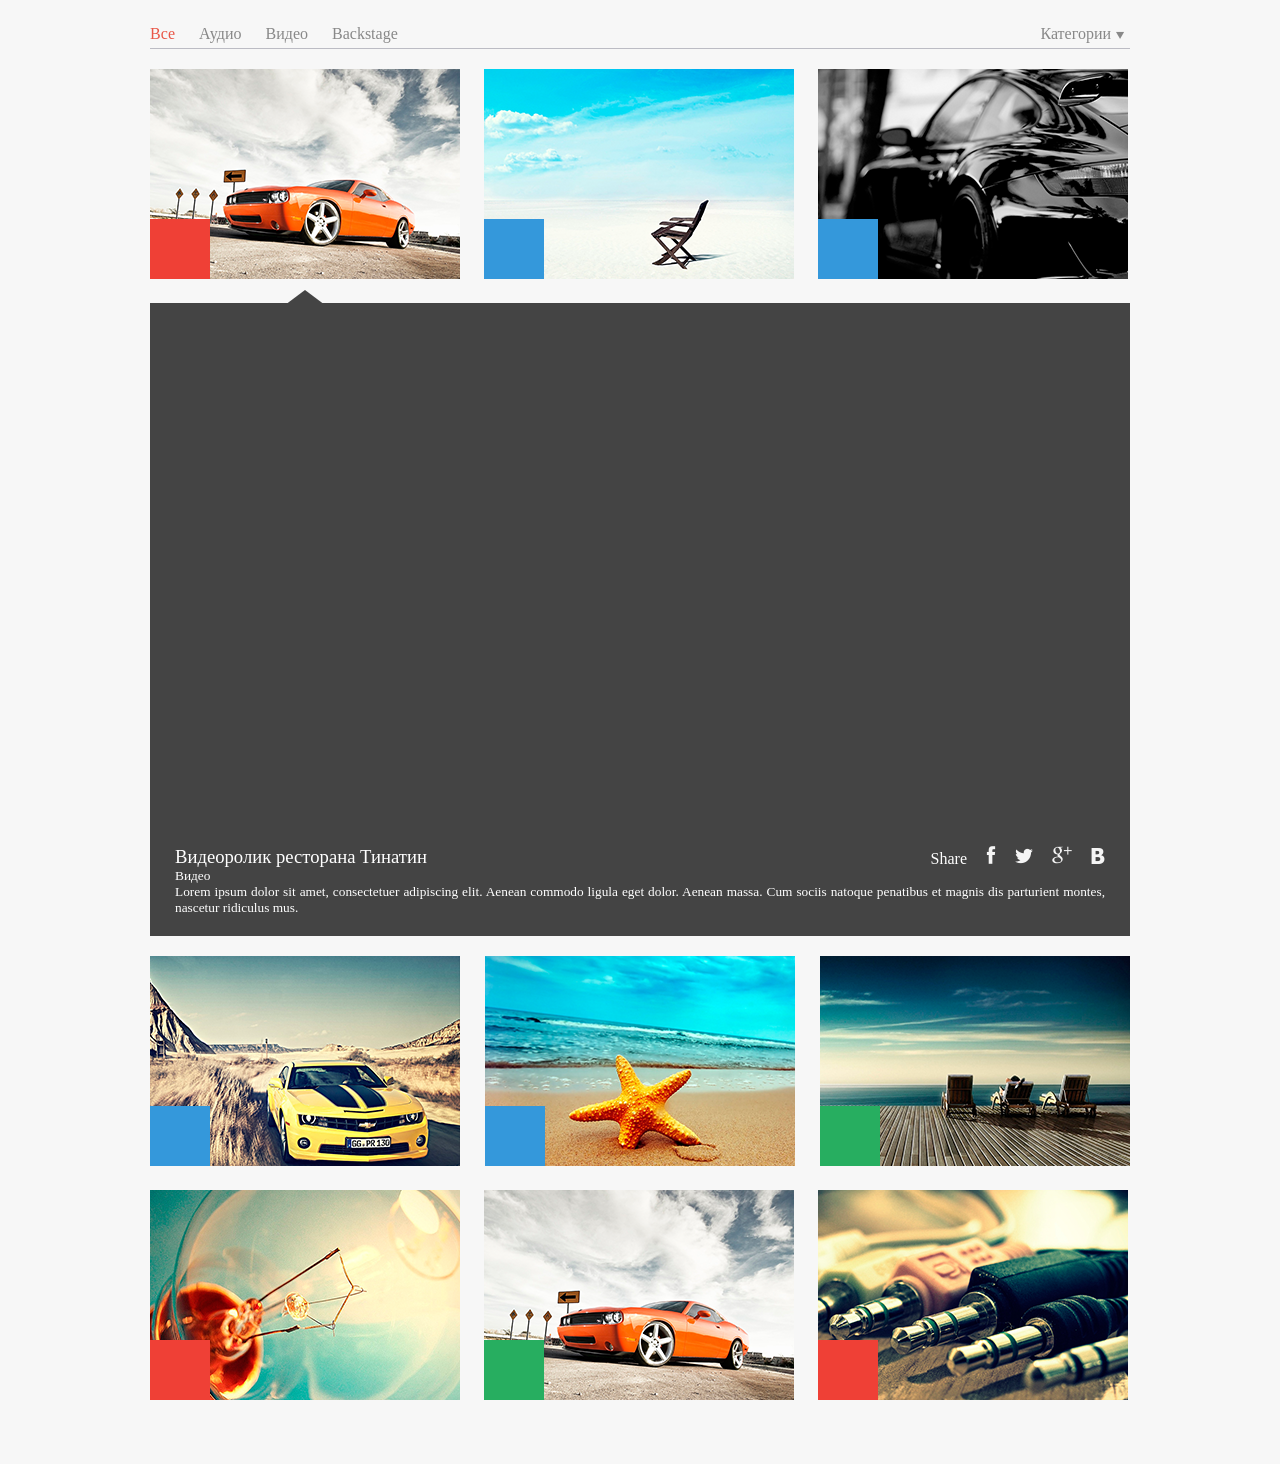
<file: attract/index.html>
<!DOCTYPE html>
<html>
<head>
	<meta charset="utf-8">
	<title>Attract</title>
	<link rel="stylesheet" type="text/css" href="css/style.css">
	<script type="text/javascript" src="js/jquery-2.0.2.js"></script>
	<script type="text/javascript" src="js/script.js"></script>
	<!--[if lt IE 9]>
		<script src="http://html5shiv.googlecode.com/svn/trunk/html5.js"></script>
	<![endif]-->
</head>
<body>
	<div class="content">
 		<nav>
 			<a href="#" class="current">Все</a>
 			<a href="#">Аудио</a>
 			<a href="#">Видео</a>
 			<a href="#">Backstage</a>
 		</nav>
 		<ul class="filter-categories">
 			<li><a href="#">Категории</a>
 				<ul>
		            <li><a href="#">Банки</a></li>
		            <li><a href="#">Страхование</a></li>
		            <li><a href="#">Строительство</a></li>
		            <li><a href="#">Медицина</a></li>
		            <li><a href="#">Здоровье и красота</a></li>
		        </ul>
 			</li>
 		</ul>
 		<div class="clearfix"></div>
 		<div class="separator"></div>
 		<div class="media">
 			<div class="item item2">
 				<div class="item-type video">
 					<img src="./img/media-video.png">
 					<p>Видеоролик ресторана Тинатин</p>
 					<p class="small-text">Видео</p>
 				</div>
 			</div>
 			<div class="item item8">
 				<div class="item-type music">
 					<img class="qwe" src="./img/media-music.png">
 					<p>Видеоролик ресторана Тинатин</p>
 					<p class="small-text">Видео</p>
 				</div>
 			</div>
 			<div class="item item7 last">
 				<div class="item-type music">
 					<img src="./img/media-music.png">
 					<p>Видеоролик ресторана Тинатин</p>
 					<p class="small-text">Видео</p>
 				</div>
 			</div>
 			<div class="video-box">
 				<iframe width="930" height="490" src="//www.youtube.com/embed/T9DI9gwKM-w" frameborder="0" allowfullscreen></iframe>
 				<p class="title">
 					Видеоролик ресторана Тинатин
 				</p>
 				<div class="social">
 					<span>Share</span>
 					<a class="social-facebook" href="#"></a>
 					<a class="social-twitter" href="#"></a>
 					<a class="social-google" href="#"></a>
 					<a class="social-vk" href="#"></a>
 				</div>
 				<div class="clearfix"></div>
 				<p class="small-text">Видео</p>
 				<p class="small-text">
 					Lorem ipsum dolor sit amet, consectetuer adipiscing elit. Aenean commodo ligula eget dolor. Aenean massa. Cum sociis natoque penatibus et magnis dis parturient montes, nascetur ridiculus mus. 
 				</p>
 			</div>
 			<div class="item item6">
 				<div class="item-type music">
 					<img src="./img/media-music.png">
 					<p>Видеоролик ресторана Тинатин</p>
 					<p class="small-text">Видео</p>
 				</div>
 			</div>
 			<div class="item item5">
 				<div class="item-type music">
 					<img src="./img/media-music.png">
 					<p>Видеоролик ресторана Тинатин</p>
 					<p class="small-text">Видео</p>
 				</div>
 			</div>
 			<div class="item item4 last">
 				<div class="item-type film">
 					<img src="./img/media-film.png">
 					<p>Видеоролик ресторана Тинатин</p>
 					<p class="small-text">Видео</p>
 				</div>
 			</div>
 			<div class="item item3">
 				<div class="item-type video">
 					<img src="./img/media-video.png">
 					<p>Видеоролик ресторана Тинатин</p>
 					<p class="small-text">Видео</p>
 				</div>
 			</div>
 			<div class="item item2">
 				<div class="item-type film">
 					<img src="./img/media-film.png">
 					<p>Видеоролик ресторана Тинатин</p>
 					<p class="small-text">Видео</p>
 				</div>
 			</div>
 			<div class="item item1 last">
 				<div class="item-type video">
 					<img src="./img/media-video.png">
 					<p>Видеоролик ресторана Тинатин</p>
 					<p class="small-text">Видео</p>
 				</div>
 			</div>
 		</div>
 	</div>
 </body>
</html>
</file>
<file: attract/css/style.css>
/*------------------------------------*\
	RESET
\*------------------------------------*/
html,body,div,span,applet,object,iframe,
h1,h2,h3,h4,h5,h6,p,blockquote,pre,
a,abbr,acronym,address,big,cite,code,
del,dfn,em,img,ins,kbd,q,s,samp,
small,strike,strong,sub,sup,tt,var,
b,u,i,center,
dl,dt,dd,ol,ul,li,
fieldset,form,label,legend,
table,caption,tbody,tfoot,thead,tr,th,td,
article,aside,canvas,details,figcaption,figure,
footer,header,hgroup,menu,nav,section,summary,
time,mark,audio,video{
	margin:0;
	padding:0;
}
article,aside,details,figcaption,figure,footer,
header,hgroup,menu,nav,section{
	display: block;
}

table{
	border-collapse:collapse;
	border-spacing:0
}
fieldset,img{
	border:0;
}
address,caption,cite,dfn,th,var{
	font-style:normal;
	font-weight:normal;
}
caption,th{
	text-align:left;
}
h1,h2,h3,h4,h5,h6{
	font-size:100%;
	font-weight:normal;
}
ol,ul { list-style:none; }
q:before,q:after{
	content:'';
}
abbr,acronym{
	border:0;
}

dl dd {
	margin: 0;
}

body {
	background-color: #f7f7f7;
	font-size: 12pt;
}

.clearfix {
	clear: both;
}

.content {
	-moz-box-sizing:border-box;
	-webkit-box-sizing:border-box;
	box-sizing:border-box;
	color: #888;
	margin: 20px auto;
	width: 980px;
}

.content nav {
	float: left;
	margin-top: 5px;
}

.content nav .current {
	color: #e95748;
}

.content nav a {
	color: #888;
	margin-right: 20px;
	text-decoration: none;
}

.content nav a:hover {
	color: #e95748;
}

.filter-categories {
	float: right;
}

.filter-categories > li {
	padding: 5px;
	position:relative;
}

.filter-categories > li:hover {
	background-color: #444;
}

.filter-categories > li:hover > a {
	color: #fff;
}

.filter-categories > li:hover > a:after {
	background-position: 0 -10px;
}

.filter-categories > li > a {
	color: #888;
	text-decoration: none;
}

.filter-categories > li > a:after {
	background-image: url(../img/filter-arrow.png);
	background-position: 0 0;
	background-repeat: no-repeat;
	content: '';
	display: inline-block;
	height: 8px;
	margin-left: 5px;
	width: 9px;
}

.filter-categories > li > ul {
	background-color: #444;
    display:none;
    font-size: 11pt;
    padding: 15px 10px 5px;
    position:absolute;
    right: 0;
    min-width: 130px;
}

.filter-categories > li > ul > li {
	margin-bottom: 5px;
}

.filter-categories > li > ul > li a {
	color: #fff;
	text-decoration: none;
}

.filter-categories > li > ul > li a:hover {
	color: #a6483e;
}

.filter-categories > li:hover > ul {
    display:block;   
}

.separator {
	border-top: 1px solid #bcbcc4;
}

.media {
	margin: 20px 0 40px 0;
	text-align: justify;
}

.media .item {
	cursor: pointer;
	display: inline-block;
	height: 210px;
	margin: 0 20px 20px 0;
	overflow: hidden;
	width: 310px;
}

.item.last {
	margin-right: 0;
}

.item1 {
	background: url(../img/item1.png) no-repeat center center;
}

.item2 {
	background: url(../img/item2.png) no-repeat center center;
}

.item3 {
	background: url(../img/item3.png) no-repeat center center;
}

.item4 {
	background: url(../img/item4.png) no-repeat center center;
}

.item5 {
	background: url(../img/item5.png) no-repeat center center;
}

.item6 {
	background: url(../img/item6.png) no-repeat center center;
}

.item7 {
	background: url(../img/item7.png) no-repeat center center;
}

.item8 {
	background: url(../img/item8.png) no-repeat center center;
}

.item-type {
	color: #fff;
	height: 210px;
	position: relative;
	right: 250px;
	text-align: center;
	top: 150px;
	width: 310px;
}

.item-type img {
	padding-top: 25%;
}

.small-text {
	font-size: 10pt;
}

.item-type.video {
	background-color: #ef4036;
}

.item-type.music {
	background-color: #3498db;
}

.item-type.film {
	background-color: #27ae60;
}

.video-box {
	-moz-box-sizing:border-box;
	-webkit-box-sizing:border-box;
	box-sizing:border-box;
	background-color: #444;
	color: #fff;
	margin-bottom: 20px;
	padding: 25px 25px 20px;
	width: 100%;
}

.video-box:before {
    content: "";
    position: relative;
    border-left: 20px solid rgba(68, 68, 68, 0);
    border-right: 20px solid rgba(68, 68, 68, 0);
    border-bottom: 15px solid #444;
    display: inline-block;
    left: 110px;
    top: -38px;
}

.title {
	float: left;
	font-size: 14pt;
	margin-top: 5px;
}

.social {
	float: right;
	margin-top: 5px;
}

.social a {
	background: url(../img/social-icon.png) no-repeat 0 0;
	display: inline-block;
	height: 18px;
	margin-left: 15px;
	width: 10px;
}

.social .social-facebook {
	background-position: 0 0;
}

.social .social-twitter {
	background-position: 0 -20px;
	height: 16px;
	width: 18px;
}

.social .social-google {
	background-position: 0 -39px;
	height: 18px;
	width: 20px;
}

.social .social-vk {
	background-position: 0 -60px;
	height: 16px;
	width: 14px;
}
</file>
